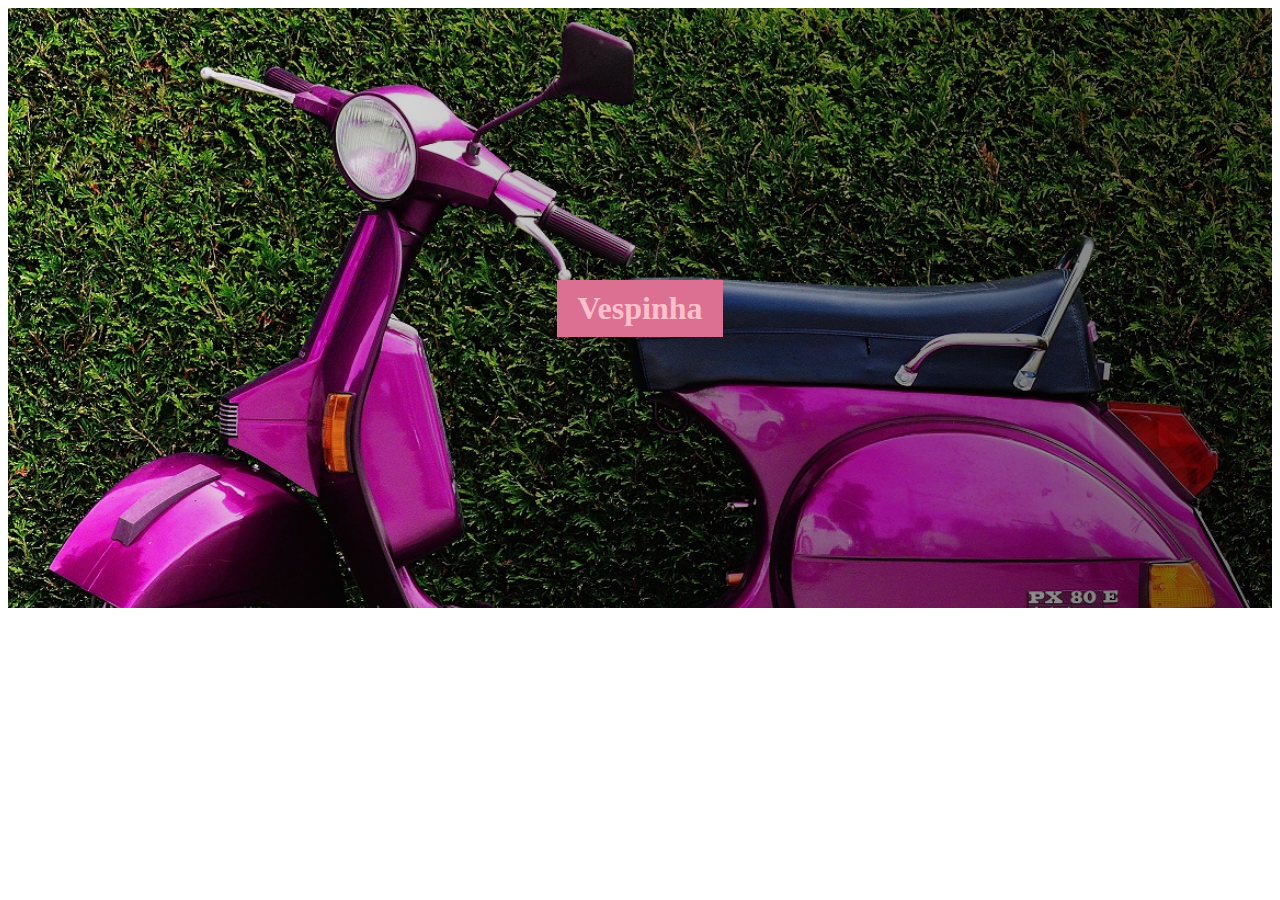
<file: background/index.html>
<!DOCTYPE html>

<head>
    <meta charset="UTF-8">
    <link rel="stylesheet" href="style.css">
    <title>background</title>
</head>

<body>
    <div class="vespa">
        <h1>Vespinha</h1>
    </div>
</body>

</html>
</file>
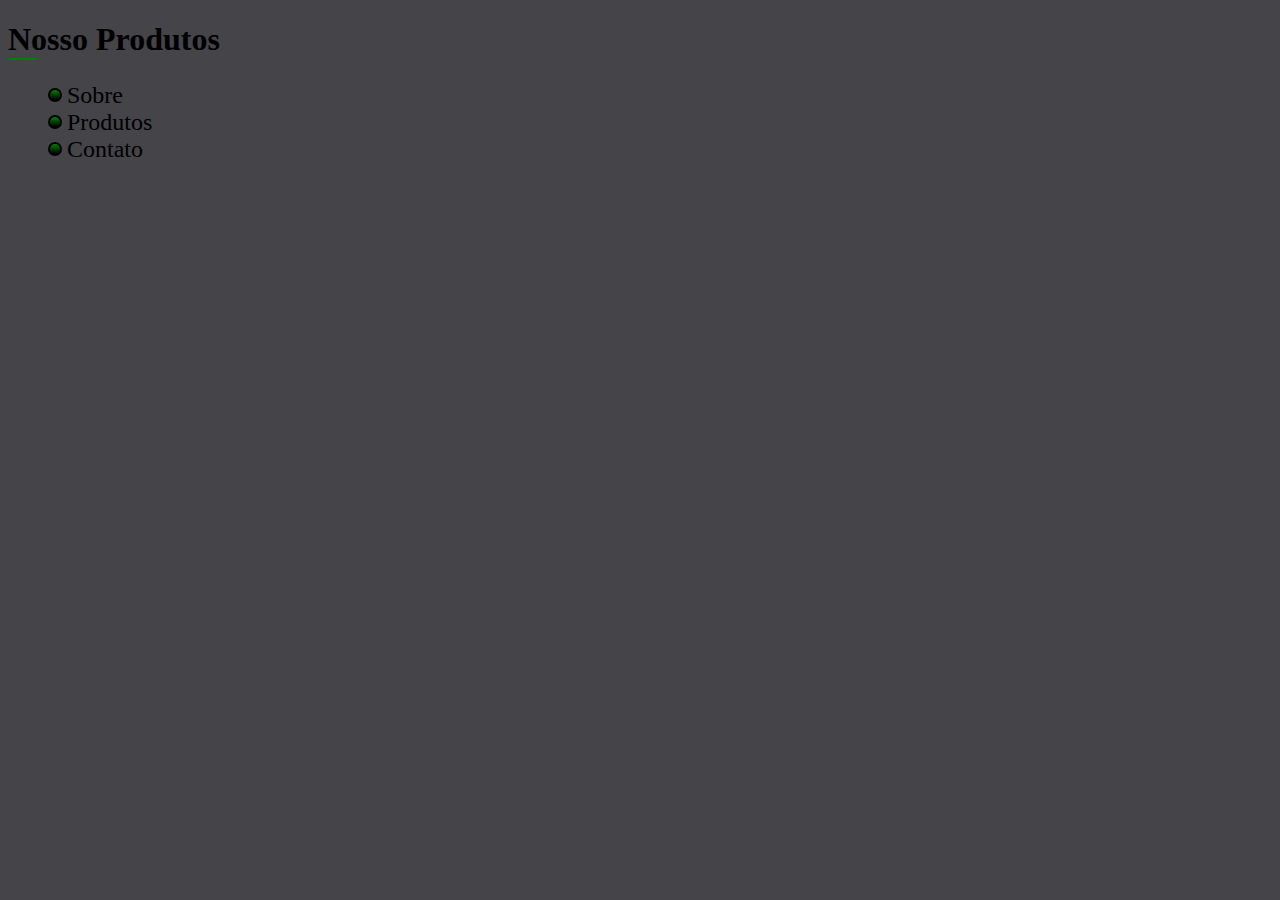
<file: before after/index.html>
<!DOCTYPE html>

<head>
    <meta charset="UTF-8">
    <link rel="stylesheet" href="style.css">
    <title>background</title>
</head>

<body>
    <h1>Nosso Produtos</h1>
<ul>
    <li>Sobre</li>
    <li>Produtos</li>
    <li>Contato</li>
</ul>
</body>

</html>
</file>
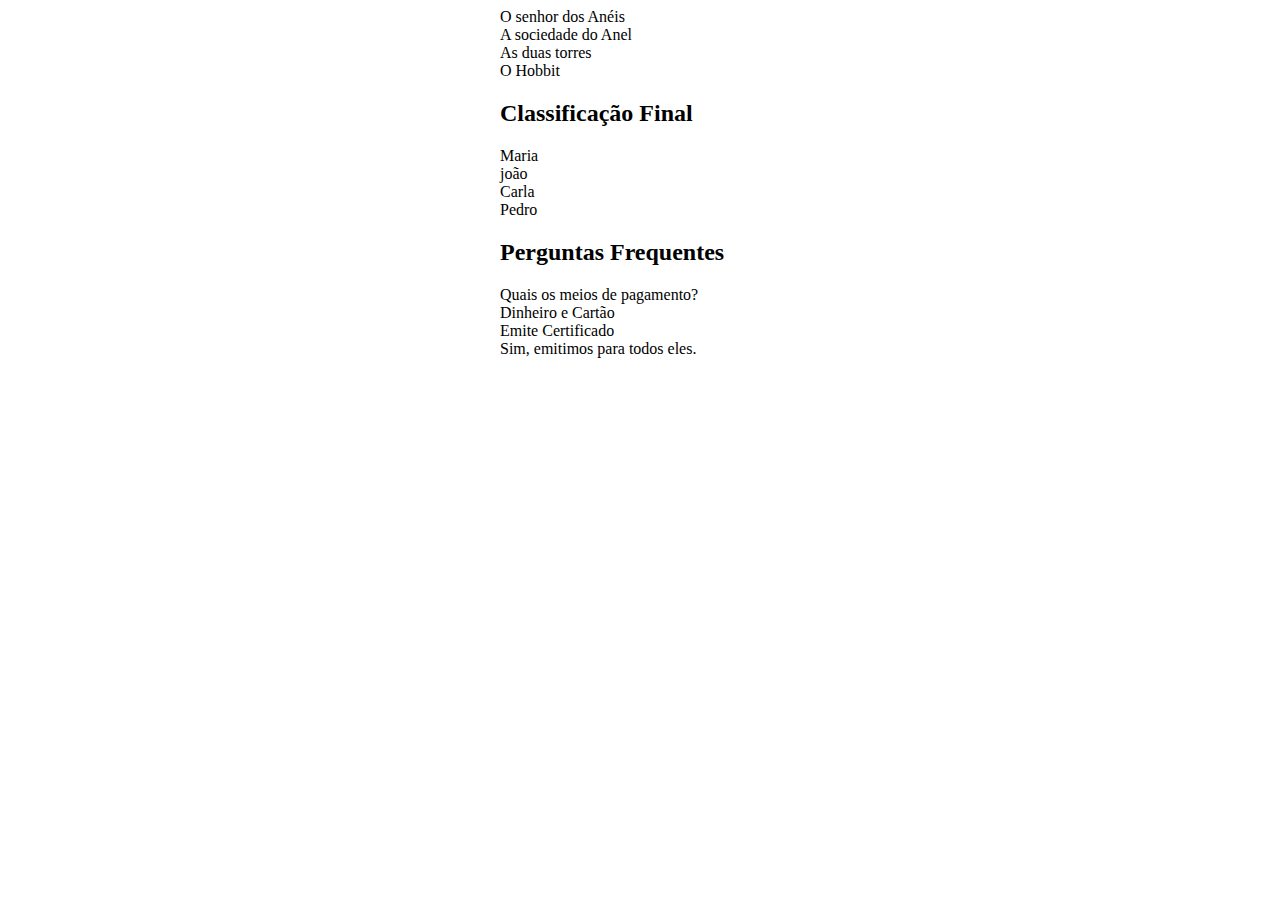
<file: Listas/index.html>
<!DOCTYPE html>

<head>
    <meta charset="UTF-8">
    <link rel="stylesheet" href="style.css">
    <title>Listas</title>
</head>

<body>
    <ul>
        <li>O senhor dos Anéis
            <ul>
                <li>A sociedade do Anel</li>
                <li>As duas torres</li>
            </ul>
        </li>
        <li>O Hobbit</li>
    </ul>

    <h2>Classificação Final</h2>
    <ol>
        <Li>Maria</Li>
        <Li>joão</Li>
        <Li>Carla</Li>
        <Li>Pedro</Li>
    </ol>
<h2>Perguntas Frequentes</h2>
    <dl>
        <dt>Quais os meios de pagamento?</dt>
        <dd>Dinheiro e Cartão</dd>
        <dt>Emite Certificado</dt>
        <dd>Sim, emitimos para todos eles.</dd>
    </dl>
</body>

</html>
</file>
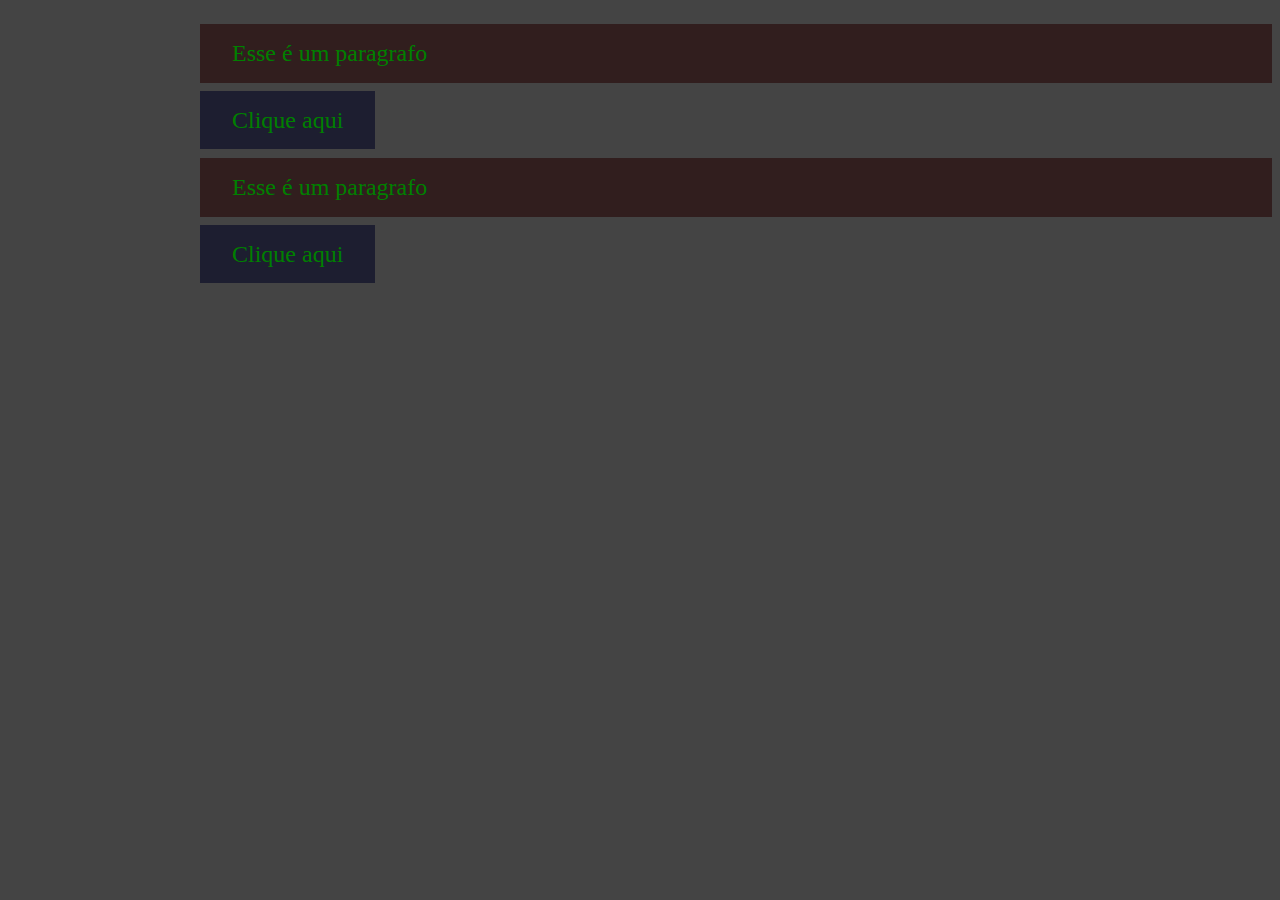
<file: unidades/index.html>
<!DOCTYPE html>

<head>
    <meta charset="UTF-8">
    <link rel="stylesheet" href="style.css">
    <title>unidades</title>
</head>

<body>
    <div>
        <p class="px">Esse é um paragrafo</p>
        <a class="px" href="/">Clique aqui</a>
    </div>

    <div>
        <p class="rem">Esse é um paragrafo</p>
        <a class="rem" href="/">Clique aqui</a>
    </div>
</body>

</html>
</file>
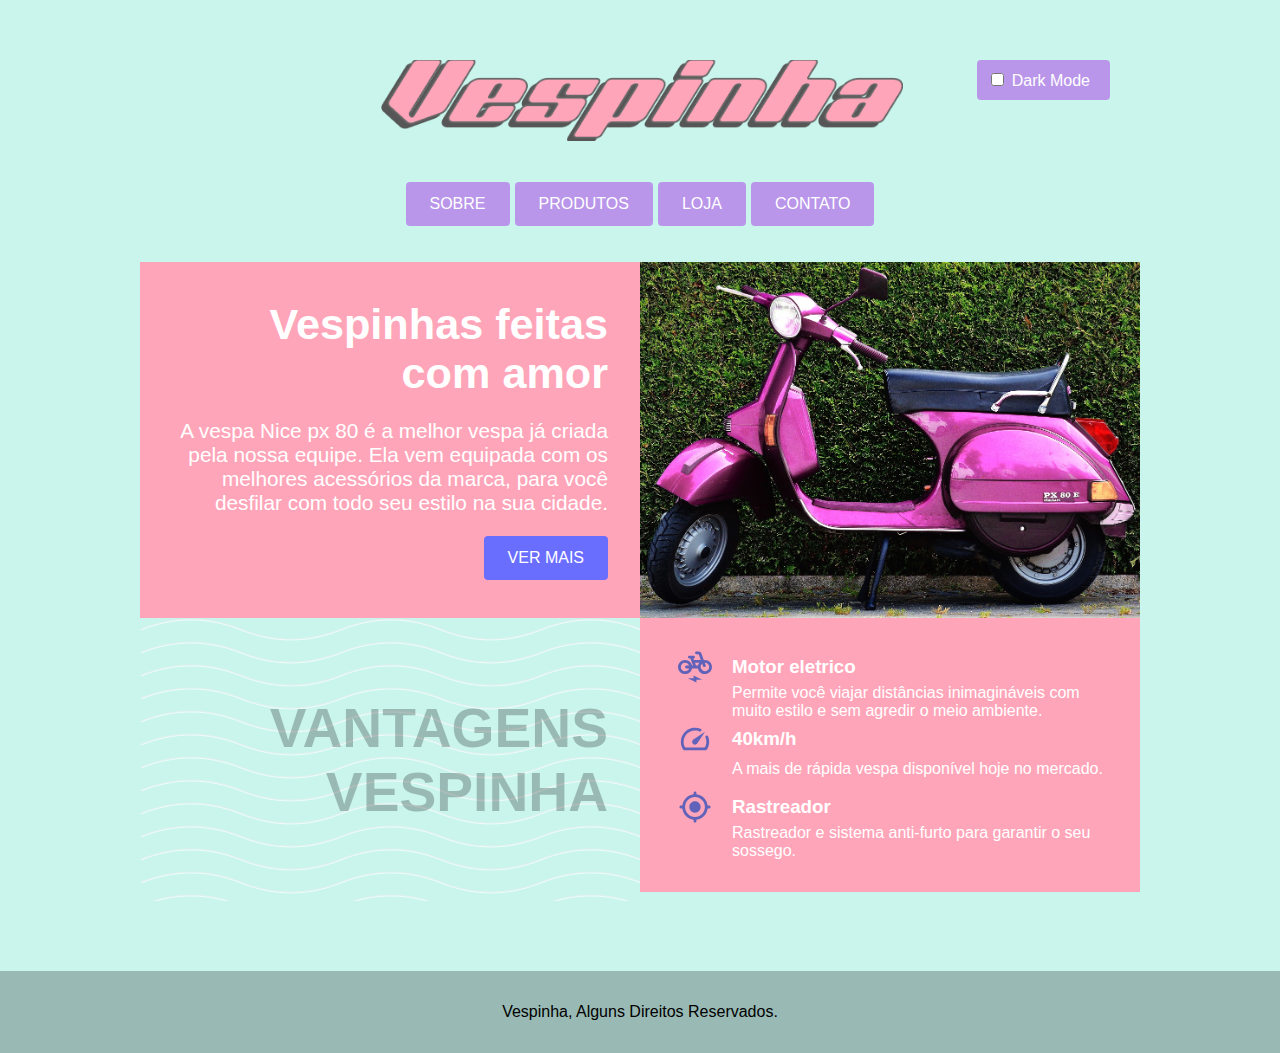
<file: vespinha/index.html>
<!DOCTYPE html>

<head>
    <meta charset="UTF-8">
    <link rel="stylesheet" href="style.css">
    <title>Vespinha</title>
</head>

<body>
    <header class="header">
        <img class="img" src="img/Vespinha.png" alt="logo">
        <div class="darkmodebotao">

            <input type="checkbox" class="checkbox" id='chk'/> Dark Mode

            <label class="label" for="chk">
                <i class="fas fa-moon"></i>
                <i class="fas fa-sun"></i>
                <div  class="ball"></div>
            </label>

        </div>
        <nav aria-label="primaria">
            <ul class="flex-links-first-menu">
                <li><a href="/">SOBRE</a></li>
                <li><a href="/">PRODUTOS</a></li>
                <li><a href="/">LOJA</a></li>
                <li><a href="/">CONTATO</a></li>
            </ul>
        </nav>

    </header>
    <main>
        <article class="grid-principal-corpo">
            <div class="first-info">
                <h1>Vespinhas feitas com amor</h1>
                <p>A vespa Nice px 80 é a melhor vespa já criada pela nossa equipe. Ela vem equipada com os melhores acessórios da marca, para você desfilar com todo seu estilo na sua cidade.</p>
                <a class="botao" href="/">VER MAIS</a>
            </div>
            <img class="imagem" src="img/vespa.jpg" alt="furacao2000">
            <div class="subtitulo">
                <h2>VANTAGENS VESPINHA</h2>
            </div>

            <article>
                <ul class="vantagens">
                    <li class="vantagens-items">
                        <img class="logos" src="img/eletrica.svg" alt="">
                        <h3>Motor eletrico</h3>
                        <p>Permite você viajar distâncias inimagináveis com muito estilo e sem agredir o meio ambiente.
                        </p>
                    </li>
                    <li class="vantagens-items">
                        <img class="logos" src="img/velocidade.svg" alt="">
                        <h3>40km/h</h3>
                        <p>A mais de rápida vespa disponível hoje no mercado.</p>
                    </li>
                    <li class="vantagens-items">
                        <img class="logos" src="img/rastreador.svg" alt="">
                        <h3>Rastreador</h3>
                        <p>Rastreador e sistema anti-furto para garantir o seu sossego.</p>
                    </li>
                </ul>
            </article>
        </article>
    </main>
    </div>
    <div class="rodape">
        <p>Vespinha, Alguns Direitos Reservados.</p>
    </div>
    <script src="script.js"></script>

</body>

</html>
</file>
<file: background/style.css>
.vespa {
  background-image: linear-gradient( to right, rgba(255, 255, 255, 0), rgba(2, 1, 2, 0.541)), url(./img/vespa.jpg);
  color: pink;
  height: 600px;
  background-repeat: no-repeat;
  background-color: skyblue;
  background-size:cover;
  background-position: center top;
  display: flex;

}
h1{
    background-color: palevioletred;
    padding: 10px 20px;
    margin: auto ;

}
.gradiente{
</file>
<file: before after/style.css>
body {
  background-color: rgb(68, 68, 73);
}
h1::after {
  content: '';
  width: 30px;
  height: 2px;
  display: block;
  background: green;
}
/*  */
li {
  font-size: 1.5rem;
  list-style-type: none;
  display: flex;
  align-items: center;
}
li::before {
  display: inline-block;
  content: "";
  background-image: linear-gradient(green, black);
  width: 10px;
  height: 10px;
  margin-right: 5px;
  border-radius: 50%;
  border: 2px solid black;
}
</file>
<file: Listas/style.css>
body {
  margin-left: 500px;
}
ul,
ol {
  list-style: none;
  padding: 0px;
  margin: 0px;
}
dl,
dd {
  margin: 0px;
}
</file>
<file: unidades/style.css>
body{
    background-color: #444;
    margin-left: 200px;
}
p{
    color: green;
    background-color: rgb(49, 30, 30);
}
a{
    text-decoration: none;
    color: green;
    background-color: rgb(29, 30, 48);
}
.px{
    font-size: 24px;
    padding: 16px 32px;
}
.rem{
    font-size: 1.5rem;
    padding: 1rem 2rem;
}
</file>
<file: vespinha/style.css>
:root {
  --bg-color: #c9f5ed;
  --bg-color-dark: #111111;
}


body {
  display: grid;
  background-color: var(--bg-color);
  font-family: Arial, Helvetica, sans-serif;
  gap: 20px;
  margin-top: 60px;
  justify-items: center;
  margin-left: 0px;
  margin-right: 0px;
  margin-bottom: 0px;
  transition: background 0.2s linear;
}

body.dark {
  background: var(--bg-color-dark);
}

.header {
  display: grid;
  justify-items: center;
  gap: 25px;
}
.header .img {
  width: 85%;
  position: relative;
  left: 2px;
}
.flex-links-first-menu {
  display: flex;
  /* justify-content: center; */
  padding: 1rem;
  gap: 5px;
}
ul {
  list-style: none;
  margin: 0px;
  padding: 0px;
}
a {
  display: block;
  padding: 11px 22px;
  background-color: #b678e8c2;
  text-decoration: none;
  color: rgb(255, 255, 255);
  border-radius: 4px;
  border: 2px solid rgba(0, 0, 0, 0);
}
a:hover:not(.botao) {
  border: 2px solid #ffa5b9;
}
.grid-principal-corpo {
  display: grid;
  grid-template-columns: 500px auto;
  max-width: 1000px;
}
.first-info {
  display: grid;
  background-color: #ffa5b9;
  padding: 2rem;
  font-size: 1.3rem;
  text-align: right;
  color: white;
  align-content: center;
  /* justify-items: end; */
}

h1 {
  font-size: 2.7rem;
  margin: 0px;
}
.botao {
  background-color: #6a6eff;
  justify-self: end;
  font-size: 1rem;
}
.botao:hover {
  color: #fcc4fb;
}
/* 448x360 */
.imagem {
  max-width: 500px;
  display: block;
}
.subtitulo {
  display: grid;
  font-size: 2.3rem;
  place-self: center;
  color: rgba(0, 0, 0, 0.336);
  text-align: right;
  padding: 2rem;
  background-image: url(img/onda.svg);
  background-color: var(--bg-color);
  opacity: 0.7;
}

.vantagens {
  background-color: #ffa5b9;
  padding: 2rem;
}
.vantagens-items:hover {
  border-left: 3px solid #6a6eff;
  background-color: #ffa5b9;
  /* border: 2px solid #ffa5b9; */
}
.vantagens-items {
  padding-left: 6px;
  height: 60px;
  display: grid;
  color: white;
  grid-template-columns: auto 1fr;
  gap: 0px 20px;
  align-items: center;
  margin-bottom: 10px;
  /* border-left: 3px solid #ffa5b9; */
}
/* .vantagens-items:nth-child(odd){
  background-color: #c9f5ed;
} */
.vantagens-items h3 {
  margin: 0px;
}
.vantagens-items p {
  margin: 0px;
  grid-column: 2;
  font-weight: 100;
}
.rodape {
  background-color: rgba(0, 0, 0, 0.24);
  width: 100%;
  text-align: center;
  padding: 1rem 2rem;
  box-sizing: border-box;
  margin-top: 50px;
}
.logos {
  opacity: 70%;
  width: 34px;
}
.img {
  width: 80%;
  position: relative;
  left: 68px;
}

.darkmodebotao {
  background-color: #b678e8c2;
  color: white;
  position: absolute;
  right: 170px;
  border-radius: 4px;
  padding: 10px 20px 10px 10px;
}
</file>
